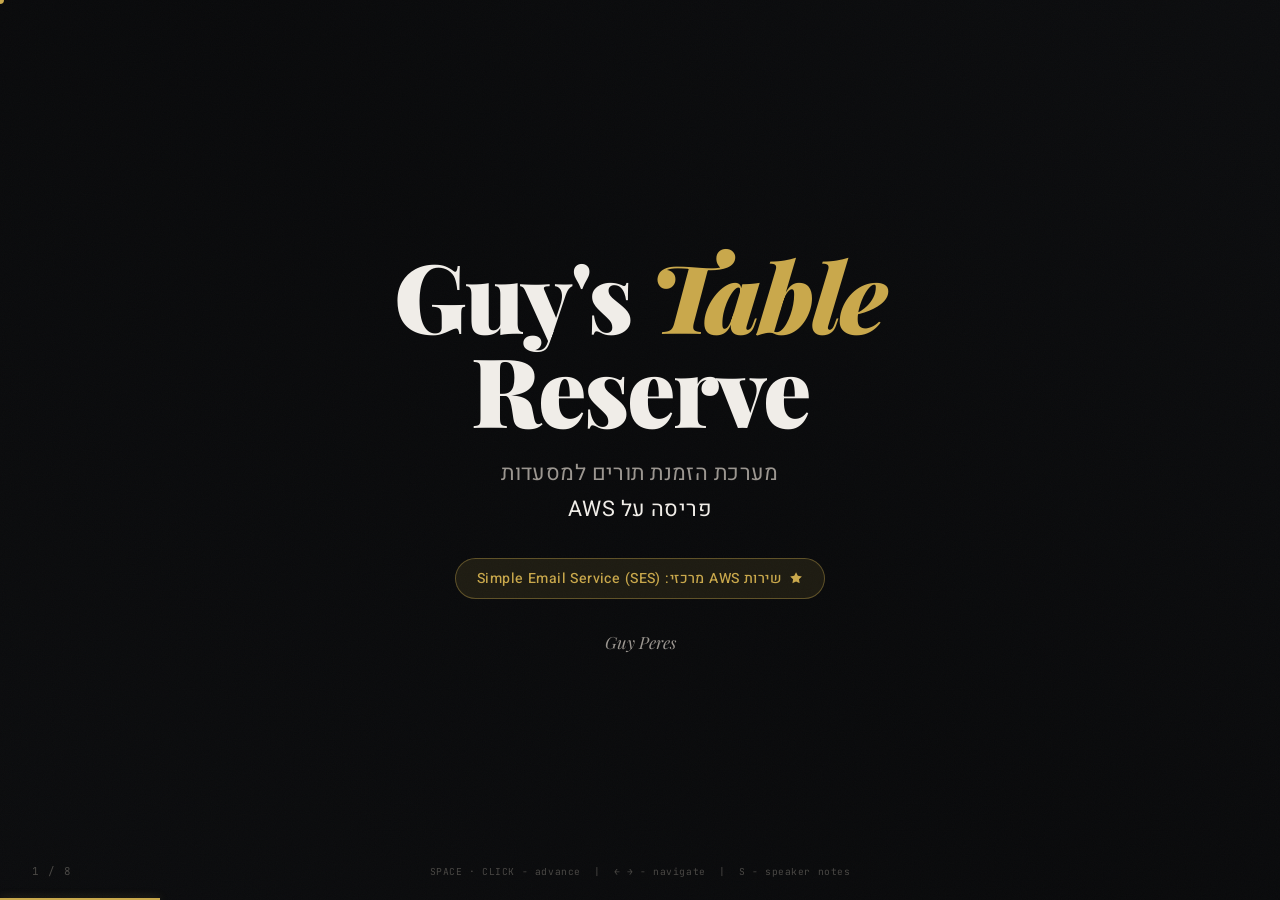
<file: aws-presentation-he.html>
<!DOCTYPE html>
<html lang="he" dir="rtl">
<head>
<meta charset="UTF-8">
<meta name="viewport" content="width=device-width, initial-scale=1.0">
<title>Guy's Table Reserve - פריסה ב-AWS</title>
<link href="https://fonts.googleapis.com/css2?family=Playfair+Display:ital,wght@0,400;0,700;0,900;1,400;1,700&family=Heebo:wght@300;400;500;600;700&family=JetBrains+Mono:wght@400;500&display=swap" rel="stylesheet">
<style>
*,*::before,*::after{box-sizing:border-box;margin:0;padding:0}
html,body{width:100%;height:100%;overflow:hidden;background:#000}
body{font-family:'Heebo',sans-serif;cursor:none;-webkit-font-smoothing:antialiased;direction:rtl}

:root{
  --gold:#C9A84C;--gold-light:#E8C96F;--gold-dim:rgba(201,168,76,0.13);--gold-glow:rgba(201,168,76,0.35);
  --bg:#0C0D0F;--text:#F0EDE8;--text-muted:#9B9690;--text-dim:#4A4845;
  --surface:rgba(255,255,255,0.04);--surface2:rgba(255,255,255,0.07);--border:rgba(255,255,255,0.07);
  --danger:#E05252;--success:#4ADE80;
  --fd:'Playfair Display',serif;--fb:'Heebo',sans-serif;--fm:'JetBrains Mono',monospace;
}

/* CURSOR */
#cur{position:fixed;top:0;left:0;width:8px;height:8px;background:var(--gold);border-radius:50%;
  pointer-events:none;z-index:9999;transform:translate(-50%,-50%);transition:transform .15s}

/* DECK */
.deck{width:100vw;height:100vh;position:relative;overflow:hidden}

.slide{position:absolute;inset:0;display:flex;flex-direction:column;justify-content:center;
  align-items:flex-start;padding:0 8%;opacity:0;pointer-events:none}
.slide.active{opacity:1;pointer-events:all}

/* BACKGROUNDS */
.bg{position:absolute;inset:0;background-size:cover;background-position:center;
  filter:brightness(.3) saturate(.65);z-index:0}
.ov{position:absolute;inset:0;
  background:linear-gradient(225deg,rgba(12,13,15,.94) 0%,rgba(12,13,15,.72) 50%,rgba(12,13,15,.9) 100%);
  z-index:1}
.ov::after{content:'';position:absolute;inset:0;opacity:.022;
  background-image:url("data:image/svg+xml,%3Csvg viewBox='0 0 256 256' xmlns='http://www.w3.org/2000/svg'%3E%3Cfilter id='n'%3E%3CfeTurbulence type='fractalNoise' baseFrequency='.88' numOctaves='4' stitchTiles='stitch'/%3E%3C/filter%3E%3Crect width='100%25' height='100%25' filter='url(%23n)'/%3E%3C/svg%3E");
  background-size:256px}
.sc{position:relative;z-index:2;width:100%;max-width:1380px;margin:0 auto}

/* TRANSITION */
#tov{position:fixed;inset:0;background:#000;z-index:1000;opacity:0;pointer-events:none;transition:opacity .2s ease}
#tov.on{opacity:1;pointer-events:all}

/* TYPOGRAPHY */
.eyebrow{font-size:.65rem;font-weight:700;letter-spacing:.12em;text-transform:uppercase;
  color:var(--gold);margin-bottom:.8rem}
/* Title: RTL - slides in from the RIGHT */
.slide-title{font-family:var(--fb);font-size:clamp(1.7rem,3.8vw,3.3rem);font-weight:700;
  color:var(--text);line-height:1.12;margin-bottom:1.4rem;
  opacity:0;transform:translateX(70px);
  transition:opacity .25s cubic-bezier(.23,1,.32,1),transform .25s cubic-bezier(.23,1,.32,1)}
.slide-title.in{opacity:1;transform:translateX(0)}
.slide-title em{font-style:italic;color:var(--gold);font-family:var(--fd)}

/* Divider flows from RIGHT in RTL */
.divider{width:55px;height:2px;
  background:linear-gradient(270deg,var(--gold),transparent);
  margin-bottom:1.4rem;opacity:.7}

/* STEPS */
.step{opacity:0;transform:translateY(18px);transition:opacity .38s ease,transform .38s ease}
.step.in{opacity:1;transform:translateY(0)}

/* BULLETS */
.blist{list-style:none;display:flex;flex-direction:column;gap:.8rem}
.bi{display:flex;align-items:flex-start;gap:.7rem;font-size:clamp(.82rem,1.5vw,1rem);
  color:var(--text-muted);line-height:1.6;text-align:right}
.bi strong{color:var(--text);font-weight:600}
.ico{font-size:1.05em;flex-shrink:0;margin-top:.1em;display:inline-block}
.step.in .ico.sp{animation:isp .3s ease-out}
.step.in .ico.bo{animation:ibo .4s cubic-bezier(.36,.07,.19,.97)}
.step.in .ico.rd{animation:isp .3s ease-out;filter:drop-shadow(0 0 4px var(--danger))}
@keyframes isp{from{transform:rotate(-180deg) scale(0)}to{transform:rotate(0) scale(1)}}
@keyframes ibo{0%{transform:scale(0)}50%{transform:scale(1.35)}75%{transform:scale(.9)}100%{transform:scale(1)}}

/* CALLOUT */
.callout{border:1px solid var(--gold);border-right:3px solid var(--gold);border-left:none;
  background:rgba(201,168,76,.07);padding:.85rem 1.4rem;border-radius:3px;
  font-size:clamp(.8rem,1.4vw,.95rem);color:var(--text);line-height:1.6;text-align:right}
.callout.step.in{animation:czoom .4s cubic-bezier(.34,1.56,.64,1) forwards,
  cglow 2.2s .4s ease infinite;opacity:1;transform:translateY(0)}
@keyframes czoom{from{transform:scale(.84) translateY(8px);opacity:0}to{transform:scale(1) translateY(0);opacity:1}}
@keyframes cglow{0%,100%{box-shadow:0 0 0 rgba(201,168,76,0)}50%{box-shadow:0 0 22px rgba(201,168,76,.22)}}

/* CODE - always LTR */
.code{background:#080A0E;border:1px solid rgba(201,168,76,.18);border-radius:4px;
  padding:1.1rem 1.4rem;font-family:var(--fm);font-size:clamp(.68rem,1.1vw,.84rem);
  color:#A8C5E8;line-height:1.72;position:relative;overflow:hidden;
  direction:ltr;text-align:left;unicode-bidi:embed}
.code::before{content:'';position:absolute;top:0;left:0;right:0;height:2px;
  background:linear-gradient(90deg,var(--gold),transparent)}
.ck{color:#C792EA}.cs{color:#C3E88D}.cv{color:#F78C6C}.cc{color:#546E7A}
.cur-blink{display:inline-block;width:2px;height:.9em;background:var(--gold);
  margin-left:2px;vertical-align:text-bottom;animation:blink .8s infinite}
@keyframes blink{0%,49%{opacity:1}50%,100%{opacity:0}}

/* TABLES */
.tbl{width:100%;border-collapse:collapse;font-family:var(--fm);
  font-size:clamp(.68rem,1.1vw,.82rem);direction:ltr;text-align:left}
.tbl th{color:var(--gold);font-size:.6rem;letter-spacing:.2em;text-transform:uppercase;
  padding:.45rem .7rem;border-bottom:1px solid rgba(201,168,76,.28);text-align:left}
.tbl td{color:var(--text-muted);padding:.45rem .7rem;border-bottom:1px solid rgba(255,255,255,.04)}
.tbl .hl td{color:var(--text);background:rgba(201,168,76,.06)}
.tbl .ok{color:var(--success)}.tbl .no{color:var(--danger)}

/* LAYOUTS */
.col2{display:grid;grid-template-columns:1fr 1fr;gap:2.5rem;align-items:start}
.col3{display:grid;grid-template-columns:1fr 1fr 1fr;gap:1.6rem}

/* ARCH */
.anode{background:var(--surface);border:1px solid var(--border);border-radius:4px;
  padding:.55rem .9rem;font-size:clamp(.68rem,1.15vw,.8rem);color:var(--text);
  text-align:center;position:relative;white-space:nowrap}
.anode.gold{border-color:rgba(201,168,76,.4);background:var(--gold-dim)}
.anode small{display:block;font-size:.58rem;color:var(--text-muted);margin-top:.2rem}
.aarr{text-align:center;color:var(--gold);opacity:.65;padding:.2rem 0;font-size:.85rem}
.iam-badge{position:absolute;top:-9px;left:-9px;background:var(--gold);color:#0C0D0F;
  font-size:.5rem;font-weight:700;letter-spacing:.08em;padding:.18rem .38rem;
  border-radius:2px;text-transform:uppercase;white-space:nowrap;direction:ltr}

/* CARD */
.card{background:rgba(255,255,255,.03);border:1px solid var(--border);
  border-top:2px solid var(--gold);border-radius:4px;padding:1.3rem;text-align:right}
.card-ttl{font-family:var(--fb);font-size:1rem;font-weight:700;color:var(--text);margin-bottom:.7rem}

/* BADGE */
.badge{display:inline-flex;align-items:center;gap:.5rem;direction:rtl;
  background:rgba(201,168,76,.11);border:1px solid rgba(201,168,76,.38);
  color:var(--gold);padding:.55rem 1.3rem;border-radius:100px;
  font-size:clamp(.72rem,1.2vw,.88rem);font-weight:500;letter-spacing:.03em}
.badge.step.in{animation:pbadge 2.5s ease infinite;opacity:1;transform:translateY(0)}
@keyframes pbadge{0%,100%{box-shadow:0 0 0 0 rgba(201,168,76,0)}50%{box-shadow:0 0 0 9px rgba(201,168,76,.13)}}

/* CHECK ITEMS */
.ci{display:flex;align-items:flex-start;gap:.55rem;
  font-size:clamp(.73rem,1.25vw,.86rem);color:var(--text-muted);
  line-height:1.5;margin-bottom:.55rem;flex-direction:row-reverse;text-align:right}
.ci .ok{color:var(--success);flex-shrink:0}
.ci code{color:var(--gold);font-family:var(--fm);font-size:.9em;direction:ltr;unicode-bidi:embed}
.col-ttl{font-family:var(--fb);font-size:.62rem;letter-spacing:.1em;text-transform:uppercase;
  color:var(--gold);margin-bottom:.9rem;padding-bottom:.45rem;
  border-bottom:1px solid rgba(201,168,76,.2);text-align:right}

/* FLOW */
.fstep{background:var(--surface);border:1px solid var(--border);border-radius:3px;
  padding:.35rem .7rem;font-size:.73rem;color:var(--text-muted);text-align:center}
.farr{text-align:center;color:var(--gold);font-size:.72rem;padding:.08rem 0;opacity:.6}

/* COST TABLE */
.ctbl{width:100%;border-collapse:collapse;font-family:var(--fm);font-size:.77rem;direction:ltr;text-align:left}
.ctbl th{font-size:.58rem;letter-spacing:.2em;text-transform:uppercase;color:var(--gold);
  padding:.45rem .7rem;border-bottom:1px solid rgba(201,168,76,.28);text-align:left}
.ctbl td{padding:.45rem .7rem;color:var(--text-muted);border-bottom:1px solid rgba(255,255,255,.04)}
.ctbl .tot td{color:var(--success);font-weight:700;border-top:1px solid rgba(201,168,76,.2);border-bottom:none}

/* EMAIL MOCKUP */
.email{background:#13141C;border:1px solid rgba(201,168,76,.22);border-radius:5px;
  overflow:hidden;font-size:.76rem;box-shadow:0 0 40px rgba(201,168,76,.09)}
.email-hd{background:linear-gradient(135deg,#1A1C28,#0E0F18);padding:.9rem 1.1rem;
  border-bottom:1px solid rgba(201,168,76,.18);display:flex;align-items:center;gap:.7rem}
.email-logo{font-family:var(--fd);font-size:.95rem;color:var(--gold);font-weight:700;direction:ltr}
.email-bd{padding:.9rem 1.1rem;color:var(--text-muted);line-height:1.7;direction:rtl;text-align:right}
.erow{display:flex;justify-content:space-between;padding:.28rem 0;border-bottom:1px solid rgba(255,255,255,.04)}
.ekey{color:var(--text-dim);font-size:.62rem;letter-spacing:.05em}
.eval{color:var(--text);font-weight:500;direction:ltr;unicode-bidi:embed}
.eid{font-family:var(--fm);background:rgba(201,168,76,.1);border:1px solid rgba(201,168,76,.2);
  color:var(--gold);padding:.28rem .55rem;border-radius:3px;font-size:.66rem;
  margin-top:.5rem;display:inline-block;direction:ltr}

/* GOLD SWEEP */
.sweep{height:3px;background:var(--gold);width:0;
  box-shadow:0 0 14px var(--gold-glow);margin:1.4rem 0 .9rem}
.sweep.in{animation:sw 1s .1s cubic-bezier(.4,0,.2,1) forwards}
@keyframes sw{from{width:0}to{width:100%}}

/* UI */
#pb{position:fixed;bottom:0;left:0;height:2px;background:var(--gold);z-index:500;
  transition:width .4s ease;box-shadow:0 0 8px var(--gold-glow)}
#ctr{position:fixed;bottom:1.4rem;left:2rem;font-family:var(--fm);
  font-size:.68rem;color:var(--text-dim);z-index:500;letter-spacing:.1em;direction:ltr}
.hint{position:fixed;bottom:1.4rem;left:50%;transform:translateX(-50%);
  font-family:var(--fm);font-size:.6rem;color:var(--text-dim);
  letter-spacing:.06em;z-index:500;text-align:center;white-space:nowrap;direction:ltr}

/* SVG ICONS */
.icon{width:1em;height:1em;display:inline-block;vertical-align:-.125em;flex-shrink:0;overflow:visible}

/* NOTES */
#notes{position:fixed;inset:0;background:rgba(0,0,0,.96);z-index:800;
  display:flex;flex-direction:column;padding:3rem;
  opacity:0;pointer-events:none;transition:opacity .3s}
#notes.on{opacity:1;pointer-events:all}
#ntitle{font-family:var(--fb);font-size:1.4rem;color:var(--gold);margin-bottom:1rem;font-weight:700}
#ntext{font-size:1.2rem;color:var(--text);line-height:1.85;max-width:820px}
#nhint{margin-top:auto;font-size:.75rem;color:var(--text-dim);font-family:var(--fm);direction:ltr}
</style>
</head>
<body>

<svg style="display:none" xmlns="http://www.w3.org/2000/svg"><defs>
<symbol id="i-star" viewBox="0 0 24 24" fill="currentColor"><path d="M12 2l3.09 6.26L22 9.27l-5 4.87 1.18 6.88L12 17.77l-6.18 3.25L7 14.14 2 9.27l6.91-1.01L12 2z"/></symbol>
<symbol id="i-x" viewBox="0 0 24 24" fill="none" stroke="currentColor" stroke-width="2.5" stroke-linecap="round"><path d="M18 6L6 18M6 6l12 12"/></symbol>
<symbol id="i-zap" viewBox="0 0 24 24" fill="currentColor"><path d="M13 2L4.5 13.5H11L10 22l9.5-11.5H13z"/></symbol>
<symbol id="i-mail" viewBox="0 0 24 24" fill="none" stroke="currentColor" stroke-width="1.8" stroke-linecap="round" stroke-linejoin="round"><rect x="2" y="4" width="20" height="16" rx="2"/><path d="m22 7-8.97 5.7a1.94 1.94 0 0 1-2.06 0L2 7"/></symbol>
<symbol id="i-tag" viewBox="0 0 24 24" fill="none" stroke="currentColor" stroke-width="1.8" stroke-linecap="round" stroke-linejoin="round"><path d="M20.59 13.41l-7.17 7.17a2 2 0 0 1-2.83 0L2 12V2h10l8.59 8.59a2 2 0 0 1 0 2.82z"/><line x1="7" y1="7" x2="7.01" y2="7"/></symbol>
<symbol id="i-key" viewBox="0 0 24 24" fill="none" stroke="currentColor" stroke-width="1.8" stroke-linecap="round" stroke-linejoin="round"><circle cx="7.5" cy="15.5" r="5.5"/><path d="M21 2l-9.6 9.6"/><path d="M15.5 7.5l3 3L22 7l-3-3"/></symbol>
<symbol id="i-inbox" viewBox="0 0 24 24" fill="none" stroke="currentColor" stroke-width="1.8" stroke-linecap="round" stroke-linejoin="round"><polyline points="22 12 16 12 14 15 10 15 8 12 2 12"/><path d="M5.45 5.11L2 12v6a2 2 0 0 0 2 2h16a2 2 0 0 0 2-2v-6l-3.45-6.89A2 2 0 0 0 16.76 4H7.24a2 2 0 0 0-1.79 1.11z"/></symbol>
<symbol id="i-globe" viewBox="0 0 24 24" fill="none" stroke="currentColor" stroke-width="1.8" stroke-linecap="round" stroke-linejoin="round"><circle cx="12" cy="12" r="10"/><line x1="2" y1="12" x2="22" y2="12"/><path d="M12 2a15.3 15.3 0 0 1 4 10 15.3 15.3 0 0 1-4 10 15.3 15.3 0 0 1-4-10 15.3 15.3 0 0 1 4-10z"/></symbol>
<symbol id="i-server" viewBox="0 0 24 24" fill="none" stroke="currentColor" stroke-width="1.8" stroke-linecap="round" stroke-linejoin="round"><rect x="2" y="2" width="20" height="8" rx="2"/><rect x="2" y="14" width="20" height="8" rx="2"/><line x1="6" y1="6" x2="6.01" y2="6"/><line x1="6" y1="18" x2="6.01" y2="18"/></symbol>
<symbol id="i-db" viewBox="0 0 24 24" fill="none" stroke="currentColor" stroke-width="1.8" stroke-linecap="round" stroke-linejoin="round"><ellipse cx="12" cy="5" rx="9" ry="3"/><path d="M21 12c0 1.66-4 3-9 3s-9-1.34-9-3"/><path d="M3 5v14c0 1.66 4 3 9 3s9-1.34 9-3V5"/></symbol>
<symbol id="i-bulb" viewBox="0 0 24 24" fill="none" stroke="currentColor" stroke-width="1.8" stroke-linecap="round" stroke-linejoin="round"><line x1="9" y1="18" x2="15" y2="18"/><line x1="10" y1="22" x2="14" y2="22"/><path d="M15.09 14c.18-.98.65-1.74 1.41-2.5A4.65 4.65 0 0 0 18 8 6 6 0 0 0 6 8c0 1 .23 2.23 1.5 3.5A4.61 4.61 0 0 1 8.91 14"/></symbol>
<symbol id="i-gear" viewBox="0 0 24 24" fill="none" stroke="currentColor" stroke-width="1.8" stroke-linecap="round" stroke-linejoin="round"><circle cx="12" cy="12" r="3"/><path d="M19.4 15a1.65 1.65 0 0 0 .33 1.82l.06.06a2 2 0 0 1-2.83 2.83l-.06-.06a1.65 1.65 0 0 0-1.82-.33 1.65 1.65 0 0 0-1 1.51V21a2 2 0 0 1-4 0v-.09A1.65 1.65 0 0 0 9 19.4a1.65 1.65 0 0 0-1.82.33l-.06.06a2 2 0 0 1-2.83-2.83l.06-.06A1.65 1.65 0 0 0 4.68 15a1.65 1.65 0 0 0-1.51-1H3a2 2 0 0 1 0-4h.09A1.65 1.65 0 0 0 4.6 9a1.65 1.65 0 0 0-.33-1.82l-.06-.06a2 2 0 0 1 2.83-2.83l.06.06A1.65 1.65 0 0 0 9 4.68a1.65 1.65 0 0 0 1-1.51V3a2 2 0 0 1 4 0v.09a1.65 1.65 0 0 0 1 1.51 1.65 1.65 0 0 0 1.82-.33l.06-.06a2 2 0 0 1 2.83 2.83l-.06.06A1.65 1.65 0 0 0 19.4 9a1.65 1.65 0 0 0 1.51 1H21a2 2 0 0 1 0 4h-.09a1.65 1.65 0 0 0-1.51 1z"/></symbol>
<symbol id="i-lock" viewBox="0 0 24 24" fill="none" stroke="currentColor" stroke-width="1.8" stroke-linecap="round" stroke-linejoin="round"><rect x="3" y="11" width="18" height="11" rx="2"/><path d="M7 11V7a5 5 0 0 1 10 0v4"/></symbol>
<symbol id="i-at" viewBox="0 0 24 24" fill="none" stroke="currentColor" stroke-width="1.8" stroke-linecap="round" stroke-linejoin="round"><circle cx="12" cy="12" r="4"/><path d="M16 8v5a3 3 0 0 0 6 0v-1a10 10 0 1 0-3.92 7.94"/></symbol>
<symbol id="i-eye" viewBox="0 0 24 24" fill="none" stroke="currentColor" stroke-width="1.8" stroke-linecap="round" stroke-linejoin="round"><path d="M1 12s4-8 11-8 11 8 11 8-4 8-11 8-11-8-11-8z"/><circle cx="12" cy="12" r="3"/></symbol>
<symbol id="i-check" viewBox="0 0 24 24" fill="none" stroke="currentColor" stroke-width="2.5" stroke-linecap="round" stroke-linejoin="round"><polyline points="20 6 9 17 4 12"/></symbol>
<symbol id="i-shield" viewBox="0 0 24 24" fill="none" stroke="currentColor" stroke-width="1.8" stroke-linecap="round" stroke-linejoin="round"><path d="M12 22s8-4 8-10V5l-8-3-8 3v7c0 6 8 10 8 10z"/></symbol>
<symbol id="i-dollar" viewBox="0 0 24 24" fill="none" stroke="currentColor" stroke-width="1.8" stroke-linecap="round" stroke-linejoin="round"><line x1="12" y1="1" x2="12" y2="23"/><path d="M17 5H9.5a3.5 3.5 0 0 0 0 7h5a3.5 3.5 0 0 1 0 7H6"/></symbol>
<symbol id="i-cap" viewBox="0 0 24 24" fill="none" stroke="currentColor" stroke-width="1.8" stroke-linecap="round" stroke-linejoin="round"><path d="M22 10v6M2 10l10-5 10 5-10 5z"/><path d="M6 12v5c3 3 9 3 12 0v-5"/></symbol>
<symbol id="i-alert" viewBox="0 0 24 24" fill="none" stroke="currentColor" stroke-width="1.8" stroke-linecap="round" stroke-linejoin="round"><path d="M10.29 3.86L1.82 18a2 2 0 0 0 1.71 3h16.94a2 2 0 0 0 1.71-3L13.71 3.86a2 2 0 0 0-3.42 0z"/><line x1="12" y1="9" x2="12" y2="13"/><line x1="12" y1="17" x2="12.01" y2="17"/></symbol>
<symbol id="i-rocket" viewBox="0 0 24 24" fill="none" stroke="currentColor" stroke-width="1.8" stroke-linecap="round" stroke-linejoin="round"><path d="M4.5 16.5c-1.5 1.26-2 5-2 5s3.74-.5 5-2c.71-.84.7-2.13-.09-2.91a2.18 2.18 0 0 0-2.91-.09z"/><path d="m12 15-3-3a22 22 0 0 1 2-3.95A12.88 12.88 0 0 1 22 2c0 2.72-.78 7.5-6 11a22.35 22.35 0 0 1-4 2z"/><path d="M9 12H4s.55-3.03 2-4c1.62-1.08 5 0 5 0"/><path d="M12 15v5s3.03-.55 4-2c1.08-1.62 0-5 0-5"/></symbol>
</defs></svg>

<div id="cur"></div>
<div id="tov"></div>
<div id="pb"></div>
<div id="ctr">1 / 8</div>
<div class="hint">SPACE · CLICK - advance &nbsp;|&nbsp; ← → - navigate &nbsp;|&nbsp; S - speaker notes</div>

<div id="notes">
  <div id="ntitle">הערות מצגת</div>
  <div id="ntext"></div>
  <div id="nhint">Press S or ESC to close · ← → to navigate between slides</div>
</div>

<div class="deck" id="deck">

<!-- ━━━━━━━━━━ שקף 1: כותרת ━━━━━━━━━━ -->
<section class="slide active" data-slide="1" data-steps="4"
  data-notes="אם אתה קורא את זה, לחצת במקום הלא נכון">
  <div class="bg" style="background-image:url('https://picsum.photos/id/431/1920/1080')"></div>
  <div class="ov"></div>
  <div class="sc" style="text-align:center;display:flex;flex-direction:column;align-items:center;justify-content:center;min-height:75vh">
    <div class="slide-title" style="font-family:'Playfair Display',serif;font-size:clamp(3.2rem,7.5vw,7.5rem);font-weight:900;letter-spacing:-.02em;text-align:center;line-height:.98;margin-bottom:0;direction:ltr">
      Guy's <em>Table</em><br>Reserve
    </div>
    <div class="step" data-step="1" style="margin-top:1.3rem;max-width:700px;text-align:center">
      <p style="font-size:clamp(.95rem,1.9vw,1.35rem);color:var(--text-muted);letter-spacing:.02em;line-height:1.65">
        מערכת הזמנת תורים למסעדות<br>
        <span style="color:var(--text)">פריסה על AWS</span>
      </p>
    </div>
    <div class="badge step" data-step="2" style="margin-top:1.9rem">
      <svg class="icon" style="color:var(--gold)"><use href="#i-star"/></svg><span>שירות AWS מרכזי: Simple Email Service (SES)</span>
    </div>
    <div class="step" data-step="3" style="margin-top:2rem">
      <p style="font-family:var(--fd);font-style:italic;font-size:1.05rem;color:var(--text-muted);direction:ltr">Guy Peres</p>
    </div>
  </div>
</section>

<!-- ━━━━━━━━━━ שקף 2: הבעיה ━━━━━━━━━━ -->
<section class="slide" data-slide="2" data-steps="6"
  data-notes="אם אתה קורא את זה, לחצת במקום הלא נכון">
  <div class="bg" style="background-image:url('https://picsum.photos/id/48/1920/1080')"></div>
  <div class="ov"></div>
  <div class="sc">
    <p class="eyebrow">הבעיה</p>
    <h2 class="slide-title">"הזמנה ללא אישור היא<br><em>הזמנה שהלקוח ישכח ממנה</em>"</h2>
    <div class="divider"></div>
    <ul class="blist" style="max-width:780px">
      <li class="step bi" data-step="1"><svg class="icon ico rd"><use href="#i-x"/></svg><span>הלקוח מזמין שולחן - <strong>לא מקבל פידבק בשום פלטפורמה</strong> - לא יודע אם ההזמנה עברה</span></li>
      <li class="step bi" data-step="2"><svg class="icon ico rd"><use href="#i-x"/></svg><span>Gmail / SMTP: <strong>מוגבל בקצב שליחה, נוחת בספאם,</strong> מפתחות וסיסמאות מוטמעות בקוד המקור</span></li>
      <li class="step bi" data-step="3"><svg class="icon ico rd"><use href="#i-x"/></svg><span>סיסמאות מוטמעות = <strong>פרצת אבטחה מיידית</strong> אם הריפוזיטורי גלוי לציבור</span></li>
      <li class="step bi" data-step="4"><svg class="icon ico rd"><use href="#i-x"/></svg><span>אין פידבק ללקוח = <strong>יותר היעדרויות, יותר שיחות תמיכה טכנית,</strong> חווית משתמש גרועה יותר</span></li>
      <li class="step bi" data-step="5"><svg class="icon ico rd"><use href="#i-x"/></svg><span>אישור ידני על ידי המסעדה? <strong>לא "סקיילאבילי". לא אמין.</strong></span></li>
    </ul>
    <div class="callout step" data-step="6" style="margin-top:1.4rem;max-width:780px">
       אז מצאתי פיתרון "סקיילאבילי" פשוט בAWS - <strong>ולכן הגיע AWS SES</strong>
    </div>
  </div>
</section>

<!-- ━━━━━━━━━━ שקף 3: סקירת SES ━━━━━━━━━━ -->
<section class="slide" data-slide="3" data-steps="7"
  data-notes="אם אתה קורא את זה, לחצת במקום הלא נכון">
  <div class="bg" style="background-image:url('https://picsum.photos/id/180/1920/1080')"></div>
  <div class="ov"></div>
  <div class="sc">
    <p class="eyebrow">סקירת שירות</p>
    <h2 class="slide-title">AWS Simple Email Service -<br><em>אימייל ארגוני, ללא מורכבות</em></h2>
    <div class="divider"></div>
    <div class="col2" style="gap:2.5rem">
      <ul class="blist">
        <li class="step bi" data-step="1"><svg class="icon ico bo"><use href="#i-mail"/></svg><span>שירות אימייל מנוהל בענן - <strong>AWS מטפל במסירה, במוניטין ובשגיאות</strong></span></li>
        <li class="step bi" data-step="2"><svg class="icon ico bo"><use href="#i-tag"/></svg><span><strong>62,000 אימיילים לחודש בחינם</strong> ממופע EC2 - כמות שמספיקה בהחלט לצורכי הפרויקט הנוכחי</span></li>
        <li class="step bi" data-step="3"><svg class="icon ico bo"><use href="#i-key"/></svg><span>משתלב עם <strong>IAM - ללא סיסמאות, ללא מפתחות API,</strong> רק הרשאות</span></li>
        <li class="step bi" data-step="4"><svg class="icon ico bo"><use href="#i-inbox"/></svg><span>מצב Sandbox לבדיקות → <strong>מצב Production ללקוחות אמיתיים</strong></span></li>
        <li class="step bi" data-step="5"><svg class="icon ico bo"><use href="#i-globe"/></svg><span>בשימוש של <strong>Netflix, Reddit ו-Airbnb</strong> לאימיילים עסקיים בקנה מידה גדול</span></li>
      </ul>
      <div>
        <div class="callout step" data-step="6" style="margin-bottom:1rem;font-size:.83rem">
          SES מול Gmail - <strong> השירות SES של AWS מנצח בכל פעם</strong> עבור אפליקציות שפרוסות ב-AWS
        </div>
        <div class="step code" data-step="7" style="padding:.75rem 1rem">
          <table class="tbl">
            <thead><tr><th>Service</th><th>Free Tier</th><th>Keys?</th><th>AWS-native?</th></tr></thead>
            <tbody>
              <tr><td>Gmail</td><td>500/day</td><td class="no">Yes ✗</td><td class="no">No</td></tr>
              <tr><td>SendGrid</td><td>100/day</td><td class="no">Yes ✗</td><td class="no">No</td></tr>
              <tr class="hl"><td><strong>AWS SES</strong></td><td><strong>62k/month</strong></td><td class="ok">No (IAM) ✓</td><td class="ok">Yes ✓</td></tr>
            </tbody>
          </table>
        </div>
      </div>
    </div>
  </div>
</section>

<!-- ━━━━━━━━━━ שקף 4: ארכיטקטורה ━━━━━━━━━━ -->
<section class="slide" data-slide="4" data-steps="10"
  data-notes="אם אתה קורא את זה, לחצת במקום הלא נכון">
  <div class="bg" style="background-image:url('https://picsum.photos/id/1/1920/1080')"></div>
  <div class="ov"></div>
  <div class="sc">
    <p class="eyebrow">ארכיטקטורה</p>
    <h2 class="slide-title">כיצד <em>הכל מתחבר</em></h2>
    <div class="divider"></div>
    <div style="display:flex;gap:4rem;align-items:flex-start">
      <!-- Main flow -->
      <div style="flex:1;display:flex;flex-direction:column;align-items:center;gap:0">
        <div class="step" data-step="1" style="width:100%;max-width:280px;display:flex;flex-direction:column;gap:.3rem">
          <div class="anode" style="background:rgba(156,39,176,.09);border-color:rgba(156,39,176,.32);font-size:.7rem;text-align:center"><svg class="icon" style="color:#9c27b0;font-size:.85em"><use href="#i-globe"/></svg> Namecheap DNS<small>guyperes.dev → 54.236.63.157</small></div>
          <div style="text-align:center;color:var(--gold);opacity:.45;font-size:.7rem;padding:.05rem 0">↓ DNS resolve</div>
          <div class="anode" style="background:rgba(52,152,219,.1);border-color:rgba(52,152,219,.38);"><svg class="icon" style="color:#3498db"><use href="#i-globe"/></svg> הדפדפן של הלקוח</div>
        </div>
        <div class="step aarr" data-step="2">↓ <span style="font-size:.58rem;color:var(--gold);font-family:var(--fm)">HTTPS · guyperes.dev</span></div>
        <div class="step anode" data-step="3" style="background:rgba(39,174,96,.1);border-color:rgba(39,174,96,.35);width:100%;max-width:280px;position:relative">
          <svg class="icon" style="color:#27ae60"><use href="#i-server"/></svg> Nginx on EC2 (port 443)
          <small>HTTPS · Let's Encrypt SSL · :80 → redirect</small>
          <span class="iam-badge">IAM Role ✓</span>
        </div>
        <div class="step aarr" data-step="4">↓</div>
        <div class="step anode" data-step="5" style="background:rgba(243,156,18,.09);border-color:rgba(243,156,18,.33);width:100%;max-width:280px">
          <svg class="icon" style="color:#f39c12"><use href="#i-zap"/></svg> FastAPI / Uvicorn (port 8000)
          <small>כל לוגיקת ההזמנות נמצאת כאן</small>
        </div>
        <div class="step aarr" data-step="6">↓</div>
        <div class="step anode" data-step="7" style="background:rgba(39,174,96,.09);border-color:rgba(39,174,96,.33);width:100%;max-width:280px">
          <svg class="icon" style="color:#27ae60"><use href="#i-db"/></svg> MongoDB Atlas
          <small>מסד נתונים בענן, ללא ניהול</small>
        </div>
      </div>
      <!-- Email branch -->
      <div style="flex:1;display:flex;flex-direction:column;align-items:center;padding-top:4.5rem">
        <div style="font-size:.62rem;letter-spacing:.12em;text-transform:uppercase;color:var(--gold);margin-bottom:.7rem">תהליך שליחת האימייל </div>
        <div class="step anode" data-step="8" style="background:rgba(243,156,18,.09);border-color:rgba(243,156,18,.33);width:100%;max-width:250px"><svg class="icon" style="color:#f39c12"><use href="#i-zap"/></svg> FastAPI → boto3</div>
        <div class="step aarr" data-step="8">↓</div>
        <div class="step anode gold" data-step="8" style="width:100%;max-width:250px"><svg class="icon" style="color:var(--gold)"><use href="#i-mail"/></svg> AWS SES</div>
        <div class="step aarr" data-step="9">↓</div>
        <div class="step anode" data-step="9" style="background:rgba(52,152,219,.09);border-color:rgba(52,152,219,.33);width:100%;max-width:250px"><svg class="icon" style="color:#3498db"><use href="#i-at"/></svg> תיבת הדואר של הלקוח</div>
      </div>
    </div>
    <div class="callout step" data-step="10" style="margin-top:1.2rem">
      <svg class="icon" style="color:var(--gold)"><use href="#i-bulb"/></svg> מופע EC2 אחד. <strong>guyperes.dev</strong> · HTTPS מוצפן · <strong>$0 לחודש ב-AWS Free Tier.</strong>
    </div>
  </div>
</section>

<!-- ━━━━━━━━━━ שקף 5: שלבי הפריסה ━━━━━━━━━━ -->
<section class="slide" data-slide="5" data-steps="5"
  data-notes="אם אתה קורא את זה, לחצת במקום הלא נכון">
  <div class="bg" style="background-image:url('https://picsum.photos/id/119/1920/1080')"></div>
  <div class="ov" style="background:linear-gradient(135deg,rgba(12,13,15,.95) 0%,rgba(0,18,8,.78) 50%,rgba(12,13,15,.93) 100%)"></div>
  <div class="sc">
    <p class="eyebrow">שלבי הפריסה</p>
    <h2 class="slide-title">מה בניתי ב-AWS -<br><em>שלב אחר שלב</em></h2>
    <div class="divider"></div>
    <div class="col2" style="gap:2.2rem;margin-bottom:1.1rem">
      <div class="step" data-step="1">
        <div class="col-ttl"><svg class="icon"><use href="#i-gear"/></svg> תשתית</div>
        <div class="ci"><svg class="icon ok"><use href="#i-check"/></svg><span>הפעלת EC2 t3.micro - Amazon Linux 2023</span></div>
        <div class="ci"><svg class="icon ok"><use href="#i-check"/></svg><span>Security Group: פורטים 80, 443, 22 (ה-IP שלנו בלבד)</span></div>
        <div class="ci"><svg class="icon ok"><use href="#i-check"/></svg><span>Nginx פרוקסי הפוך, הפעלה אוטומטית מחדש עם systemd</span></div>
        <div class="ci"><svg class="icon ok"><use href="#i-check"/></svg><span>סביבת venv ב-Python, כל התלויות מתוך <code>requirements.txt</code></span></div>
      </div>
      <div class="step" data-step="2">
        <div class="col-ttl"><svg class="icon"><use href="#i-mail"/></svg> אינטגרציית SES</div>
        <div class="ci"><svg class="icon ok"><use href="#i-check"/></svg><span>כתובת אימייל השולח אומתה ב-SES Console</span></div>
        <div class="ci"><svg class="icon ok"><use href="#i-check"/></svg><span>נוצר IAM Role: <code>restaurant-ses-role</code></span></div>
        <div class="ci"><svg class="icon ok"><use href="#i-check"/></svg><span>Inline Policy: <code>ses:SendEmail</code> בלבד, נעול לשולח אחד</span></div>
        <div class="ci"><svg class="icon ok"><use href="#i-check"/></svg><span>IAM Role חובר ל-EC2 - boto3 מאמת אוטומטית</span></div>
        <div class="ci"><svg class="icon ok"><use href="#i-check"/></svg><span><code>email_utils.py</code> נוצר וחובר לנקודת הקצה של ההזמנות</span></div>
      </div>
    </div>
    <div class="step" data-step="3" style="margin-bottom:.7rem">
      <div class="col-ttl"><svg class="icon"><use href="#i-lock"/></svg> דומיין, HTTPS ואבטחה</div>
      <div style="display:flex;gap:2.5rem">
        <div style="flex:1">
          <div class="ci"><svg class="icon ok"><use href="#i-check"/></svg><span>דומיין <code>guyperes.dev</code> נרכש מ-Namecheap</span></div>
          <div class="ci"><svg class="icon ok"><use href="#i-check"/></svg><span>DNS A Record: <code>guyperes.dev → 54.236.63.157</code></span></div>
          <div class="ci"><svg class="icon ok"><use href="#i-check"/></svg><span>Let's Encrypt SSL דרך Certbot - חידוש אוטומטי</span></div>
        </div>
        <div style="flex:1">
          <div class="ci"><svg class="icon ok"><use href="#i-check"/></svg><span>Nginx עודכן: <code>:443 HTTPS + :80 redirect</code></span></div>
          <div class="ci"><svg class="icon ok"><use href="#i-check"/></svg><span>תיקון אבטחה: <code>TRUSTED_PROXIES</code> - rate limiting מוגן</span></div>
          <div class="ci"><svg class="icon ok"><use href="#i-check"/></svg><span>Port 8000 חסום בפיירוול - Uvicorn פנימי בלבד</span></div>
        </div>
      </div>
    </div>
    <div class="step code" data-step="4" style="max-width:520px;font-size:.79rem">
      <span class="cc">// IAM Inline Policy</span><br>
      <span id="iam-tw"></span><span class="cur-blink" id="tw-cur"></span>
    </div>
    <div class="callout step" data-step="5" style="margin-top:.9rem;max-width:620px">
      <svg class="icon" style="color:var(--gold)"><use href="#i-lock"/></svg> <strong>אין AWS_ACCESS_KEY בשום מקום בקוד. אף פעם.</strong>
    </div>
  </div>
</section>

<!-- ━━━━━━━━━━ שקף 6: הדגמה ━━━━━━━━━━ -->
<section class="slide" data-slide="6" data-steps="6"
  data-notes="אם אתה קורא את זה, לחצת במקום הלא נכון">
  <div class="bg" style="background-image:url('https://picsum.photos/id/160/1920/1080')"></div>
  <div class="ov"></div>
  <div class="sc">
    <p class="eyebrow">הדגמה חיה</p>
    <h2 class="slide-title">בואו נראה את זה עובד <em>בזמן אמת</em></h2>
    <div class="divider"></div>
    <div class="col2" style="gap:2.5rem">
      <div>
        <div style="font-size:.62rem;letter-spacing:.12em;text-transform:uppercase;color:var(--gold);margin-bottom:.7rem">תהליך ההזמנה</div>
        <div class="step" data-step="1" style="display:flex;flex-direction:column;gap:.18rem">
          <div class="fstep">הלקוח נכנס לאתר</div><div class="farr">↓</div>
          <div class="fstep">בוחר מסעדה</div><div class="farr">↓</div>
          <div class="fstep">בוחר תאריך ושעה</div><div class="farr">↓</div>
          <div class="fstep">מזין אימייל ← לוחץ אישור</div><div class="farr">↓</div>
          <div class="fstep" style="border-color:rgba(74,222,128,.35);background:rgba(74,222,128,.06)">ההזמנה נשמרת ב-MongoDB ✓</div>
          <div class="farr">↓</div>
          <div class="fstep" style="border-color:rgba(201,168,76,.38);background:var(--gold-dim)">SES מופעל ← אימייל נשלח</div>
          <div class="farr">↓</div>
          <div class="fstep" style="border-color:rgba(52,152,219,.35);background:rgba(52,152,219,.07)"><svg class="icon" style="color:#3498db"><use href="#i-at"/></svg> אישור מגיע לתיבת הדואר</div>
        </div>
        <div style="margin-top:.9rem;display:flex;flex-direction:column;gap:.45rem">
          <div class="step bi" data-step="3"><svg class="icon ico bo"><use href="#i-eye"/></svg><span>הלקוח מגיש הזמנה עם כתובת אימייל אמיתית</span></div>
          <div class="step bi" data-step="4"><svg class="icon ico bo"><use href="#i-inbox"/></svg><span>אימייל האישור מגיע <strong>תוך 3 שניות</strong></span></div>
          <div class="step bi" data-step="5"><svg class="icon ico bo"><use href="#i-check"/></svg><span>פאנל הניהול מציג את ההזמנה - SES עוקב אחר המסירה ב-CloudWatch</span></div>
        </div>
      </div>
      <div class="step" data-step="2">
        <div style="font-size:.62rem;letter-spacing:.12em;text-transform:uppercase;color:var(--gold);margin-bottom:.7rem">אימייל האישור</div>
        <div class="email">
          <div class="email-hd"><div class="email-logo">Guy's Table Reserve</div></div>
          <div class="email-bd">
            <p style="color:var(--text);font-weight:600;margin-bottom:.7rem;font-size:.84rem">השולחן שלך אושר ✓</p>
            <div class="erow"><span class="ekey">מסעדה</span><span class="eval">Le Jardin</span></div>
            <div class="erow"><span class="ekey">תאריך</span><span class="eval">May 15, 2026</span></div>
            <div class="erow"><span class="ekey">שעה</span><span class="eval">20:00</span></div>
            <div class="erow"><span class="ekey">אורחים</span><span class="eval">2</span></div>
            <div style="margin-top:.65rem">
              <div class="ekey" style="margin-bottom:.28rem">מזהה הזמנה</div>
              <div class="eid">683f2a4b1c8e0012ab4cde97</div>
            </div>
            <p style="margin-top:.65rem;font-size:.65rem;color:var(--text-dim)">שמור מזהה זה לביטול ההזמנה באתר שלנו.</p>
          </div>
        </div>
      </div>
    </div>
    <div class="callout step" data-step="6" style="margin-top:.9rem">
      <svg class="icon" style="color:var(--gold)"><use href="#i-zap"/></svg> מהגשת הטופס ועד לתיבת הדואר - <strong>פחות מ-3 שניות, ללא כל עבודה ידנית</strong>
    </div>
  </div>
</section>

<!-- ━━━━━━━━━━ שקף 7: אבטחה ועלויות ━━━━━━━━━━ -->
<section class="slide" data-slide="7" data-steps="8"
  data-notes="אם אתה קורא את זה, לחצת במקום הלא נכון">
  <div class="bg" style="background-image:url('https://picsum.photos/id/20/1920/1080')"></div>
  <div class="ov"></div>
  <div class="sc">
    <p class="eyebrow">אבטחה ועלויות</p>
    <h2 class="slide-title">מאובטח מהיסוד.<br><em>חינמי כברירת מחדל.</em></h2>
    <div class="divider"></div>
    <div class="col2" style="gap:2.5rem">
      <div>
        <div class="col-ttl"><svg class="icon"><use href="#i-shield"/></svg> אבטחה</div>
        <div class="step bi" data-step="1"><svg class="icon ico sp"><use href="#i-shield"/></svg><span>IAM Role על EC2 - <strong>אפס פרטי גישה מוטמעים בקוד</strong></span></div>
        <div class="step bi" data-step="2"><svg class="icon ico sp"><use href="#i-shield"/></svg><span>הרשאה מינימלית: <code style="color:var(--gold);font-family:var(--fm);font-size:.9em">ses:SendEmail</code> בלבד, <strong>שולח אחד דרך Condition Block</strong></span></div>
        <div class="step bi" data-step="3"><svg class="icon ico sp"><use href="#i-shield"/></svg><span>קובץ <code style="color:var(--gold);font-family:var(--fm);font-size:.9em">.env</code> עם <code style="color:var(--gold);font-family:var(--fm);font-size:.9em">chmod 600</code> - <strong>רק משתמש האפליקציה קורא את הסודות</strong></span></div>
        <div class="step bi" data-step="4"><svg class="icon ico sp"><use href="#i-shield"/></svg><span>הגבלת קצב: <strong>3 הזמנות לדקה לכל IP</strong> - מונע שימוש לרעה</span></div>
        <div class="step bi" data-step="5"><svg class="icon ico sp"><use href="#i-lock"/></svg><span>HTTPS עם Let's Encrypt SSL - <strong>כל התעבורה מוצפנת, חידוש אוטומטי ללא עלות</strong></span></div>
        <div class="step bi" data-step="6"><svg class="icon ico sp"><use href="#i-shield"/></svg><span>הגנת XSS, הגבלות CORS, כותרות CSP - <strong>הגנת Frontend מלאה</strong></span></div>
      </div>
      <div class="step" data-step="7">
        <div class="col-ttl"><svg class="icon"><use href="#i-dollar"/></svg> פירוט עלויות</div>
        <div class="code" style="padding:.75rem 1rem">
          <table class="ctbl">
            <thead><tr><th>Resource</th><th>Free Tier</th><th>Cost</th></tr></thead>
            <tbody>
              <tr><td>EC2 t3.micro</td><td>750 hrs/mo × 12mo</td><td class="ok">$0</td></tr>
              <tr><td>MongoDB Atlas</td><td>512 MB forever (M0)</td><td class="ok">$0</td></tr>
              <tr><td>AWS SES</td><td>62,000 emails/month</td><td class="ok">$0</td></tr>
              <tr><td>Let's Encrypt SSL</td><td>Auto-renewing</td><td class="ok">$0</td></tr>
              <tr><td>guyperes.dev (domain)</td><td>Namecheap, 1 year</td><td style="color:var(--gold)">~$0.83/mo</td></tr>
              <tr class="tot"><td colspan="2"><strong>Total</strong></td><td><strong>~$0.83 / month</strong></td></tr>
            </tbody>
          </table>
        </div>
        <div class="callout step" data-step="8" style="margin-top:.75rem;font-size:.8rem">
          לאחר סיום המכסה החינמית: ~$7.59 לחודש &nbsp;·&nbsp; עצירת המופע בזמן אי-שימוש: ~$0.80 לחודש
        </div>
      </div>
    </div>
  </div>
</section>

<!-- ━━━━━━━━━━ שקף 8: סיכום ━━━━━━━━━━ -->
<section class="slide" data-slide="8" data-steps="5"
  data-notes="אם אתה קורא את זה, לחצת במקום הלא נכון">
  <div class="bg" style="background-image:url('https://picsum.photos/id/29/1920/1080')"></div>
  <div class="ov"></div>
  <div class="sc">
    <p class="eyebrow">סיכום</p>
    <h2 class="slide-title">נבנה. נפרס.<br>מאובטח. <em>חי.</em></h2>
    <div class="divider"></div>
    <div class="col3">
      <div class="step card" data-step="1">
        <div class="card-ttl"><svg class="icon" style="color:var(--gold)"><use href="#i-cap"/></svg> מה למדתי</div>
        <div class="ci"><span style="color:var(--success);flex-shrink:0">→</span><span>IAM Roles מסלקים קטגוריה שלמה של חולשות אישורי גישה</span></div>
        <div class="ci"><span style="color:var(--success);flex-shrink:0">→</span><span>Production שובר דברים שה-localhost אף פעם לא יגלה - רשימות IP, הרשאות, פרוקסים</span></div>
        <div class="ci"><span style="color:var(--success);flex-shrink:0">→</span><span>AWS Free Tier מאפשר לספק מוצרים איכותיים למשתמשים אמיתיים ב-$0</span></div>
        <div class="ci"><span style="color:var(--success);flex-shrink:0">→</span><span>Let's Encrypt + Certbot = HTTPS מקצועי בחינם, תוך דקות, עם חידוש אוטומטי</span></div>
      </div>
      <div class="step card" data-step="2">
        <div class="card-ttl"><svg class="icon" style="color:var(--danger)"><use href="#i-alert"/></svg> מה היה לי קשה</div>
        <div class="ci"><span style="color:var(--danger);flex-shrink:0">→</span><span>SES Sandbox - רק אימיילים מאומתים יכולים לקבל הודעות בזמן בדיקות</span></div>
        <div class="ci"><span style="color:var(--danger);flex-shrink:0">→</span><span>רשימת ה-IP WHITELIST של MongoDB Atlas חסמה את EC2 עד שהוספנו את כתובת השרת</span></div>
        <div class="ci"><span style="color:var(--danger);flex-shrink:0">→</span><span>Nginx לא החזיר קבצים סטטיים עד שתיקנו הרשאות ספריית הבית</span></div>
      </div>
      <div class="step card" data-step="3">
        <div class="card-ttl"><svg class="icon" style="color:var(--gold)"><use href="#i-rocket"/></svg> צעדים פוטנציאלים להמשך</div>
        <div class="ci"><span style="color:var(--gold);flex-shrink:0">→</span><span>בקשת גישת Production ב-SES - שליחה לכל כתובת אימייל</span></div>
        <div class="ci"><span style="color:var(--gold);flex-shrink:0">→</span><span>Redis להגבלת קצב עקבית גם לאחר הפעלות מחדש</span></div>
        <div class="ci"><span style="color:var(--gold);flex-shrink:0">→</span><span>טיפול בשגיאות ותלונות SES להגנה על מוניטין השולח (אני לא רוצה להפוך לספאם)</span></div>
      </div>
    </div>
    <div class="sweep step" data-step="4" id="sweep"></div>
    <div class="step" data-step="5" style="text-align:center;margin-top:.4rem">
      <p style="font-family:var(--fd);font-style:italic;font-size:clamp(1rem,2.2vw,1.5rem);color:var(--text-muted)">
         כל רעיון צריך מתכנת שיאמין בו
        <span style="color:var(--gold)"> - גיא</span>
      </p>
    </div>
  </div>
</section>

</div><!-- /deck -->

<script>
// CURSOR
const cur = document.getElementById('cur');
document.addEventListener('mousemove', e => {
  cur.style.left = e.clientX + 'px';
  cur.style.top = e.clientY + 'px';
});

// STATE
let slide = 1, step = 0, busy = false, notesOn = false;
const TOTAL = 8;

const tov   = document.getElementById('tov');
const pb    = document.getElementById('pb');
const ctr   = document.getElementById('ctr');
const notes = document.getElementById('notes');
const nttl  = document.getElementById('ntitle');
const ntxt  = document.getElementById('ntext');

const getEl = n => document.querySelector(`.slide[data-slide="${n}"]`);
const maxSt = n => parseInt(getEl(n)?.dataset.steps || '0');

function initSlide(n) {
  const el = getEl(n);
  if (!el) return;
  el.querySelectorAll('.step').forEach(s => s.classList.remove('in'));
  const t = el.querySelector('.slide-title');
  if (t) { t.classList.remove('in'); requestAnimationFrame(() => setTimeout(() => t.classList.add('in'), 40)); }
  const total = maxSt(n);
  for (let s = 1; s <= total; s++) {
    setTimeout(() => showStep(n, s), 80 + (s - 1) * 90);
  }
  step = total;
}

function showStep(n, s) {
  getEl(n)?.querySelectorAll(`.step[data-step="${s}"]`).forEach(el => {
    el.classList.add('in');
    if (n === 5 && s === 4) startTypewriter();
    if (n === 8 && s === 4) document.getElementById('sweep')?.classList.add('in');
  });
}

function advance() {
  if (busy) return;
  if (slide < TOTAL) goTo(slide + 1);
}

function goBack() {
  if (busy || slide <= 1) return;
  goTo(slide - 1);
}

function goTo(n) {
  if (n === slide || busy) return;
  busy = true;
  tov.classList.add('on');
  setTimeout(() => {
    getEl(slide).classList.remove('active');
    slide = n; step = 0;
    getEl(slide).classList.add('active');
    initSlide(slide);
    updateUI();
    setTimeout(() => { tov.classList.remove('on'); busy = false; }, 200);
  }, 200);
}

function updateUI() {
  ctr.textContent = `${slide} / ${TOTAL}`;
  pb.style.width  = `${(slide / TOTAL) * 100}%`;
  const el = getEl(slide);
  nttl.textContent = `שקף ${slide} - הערות מצגת`;
  ntxt.textContent = el?.dataset.notes || '';
}

// TYPEWRITER: IAM Policy
const IAM_TEXT = `{\n  <span class="ck">"Effect"</span>: <span class="cs">"Allow"</span>,\n  <span class="ck">"Action"</span>: <span class="cs">"ses:SendEmail"</span>,\n  <span class="ck">"Condition"</span>: {\n    <span class="ck">"StringEquals"</span>: {\n      <span class="ck">"ses:FromAddress"</span>:\n        <span class="cs">"guyguyperes@gmail.com"</span>\n    }\n  }\n}`;

let twRunning = false;
function startTypewriter() {
  if (twRunning) return;
  twRunning = true;
  const target = document.getElementById('iam-tw');
  const twcur  = document.getElementById('tw-cur');
  if (!target) return;
  let i = 0, out = '', inTag = false;
  function tick() {
    if (i >= IAM_TEXT.length) { if (twcur) twcur.style.display = 'none'; return; }
    const ch = IAM_TEXT[i];
    if (ch === '<') { inTag = true; out += ch; }
    else if (ch === '>') { inTag = false; out += ch; target.innerHTML = out; i++; tick(); return; }
    else { out += ch; if (!inTag) target.innerHTML = out; }
    i++;
    setTimeout(tick, inTag ? 0 : 20);
  }
  tick();
}

// KEYBOARD
document.addEventListener('keydown', e => {
  if (notesOn) {
    if (e.key === 's' || e.key === 'S' || e.key === 'Escape') toggleNotes();
    else if (e.key === 'ArrowRight') goTo(Math.min(slide + 1, TOTAL));
    else if (e.key === 'ArrowLeft')  goTo(Math.max(slide - 1, 1));
    return;
  }
  if (e.key === ' ' || e.key === 'ArrowRight' || e.key === 'Enter') { e.preventDefault(); advance(); }
  else if (e.key === 'ArrowLeft')  { e.preventDefault(); goBack(); }
  else if (e.key === 's' || e.key === 'S') toggleNotes();
  else if (e.key === 'Escape' && notesOn) toggleNotes();
});

// CLICK
document.getElementById('deck').addEventListener('click', e => {
  if (!e.target.closest('a,button,input')) advance();
});

// SCROLL
let lastWheel = 0;
document.addEventListener('wheel', e => {
  if (notesOn) return;
  const now = Date.now();
  if (now - lastWheel < 600) return;
  lastWheel = now;
  if (e.deltaY > 0) advance();
  else goBack();
}, { passive: true });

// NOTES
function toggleNotes() {
  notesOn = !notesOn;
  notes.classList.toggle('on', notesOn);
}

// BOOT
initSlide(1);
updateUI();
</script>
</body>
</html>
</file>
